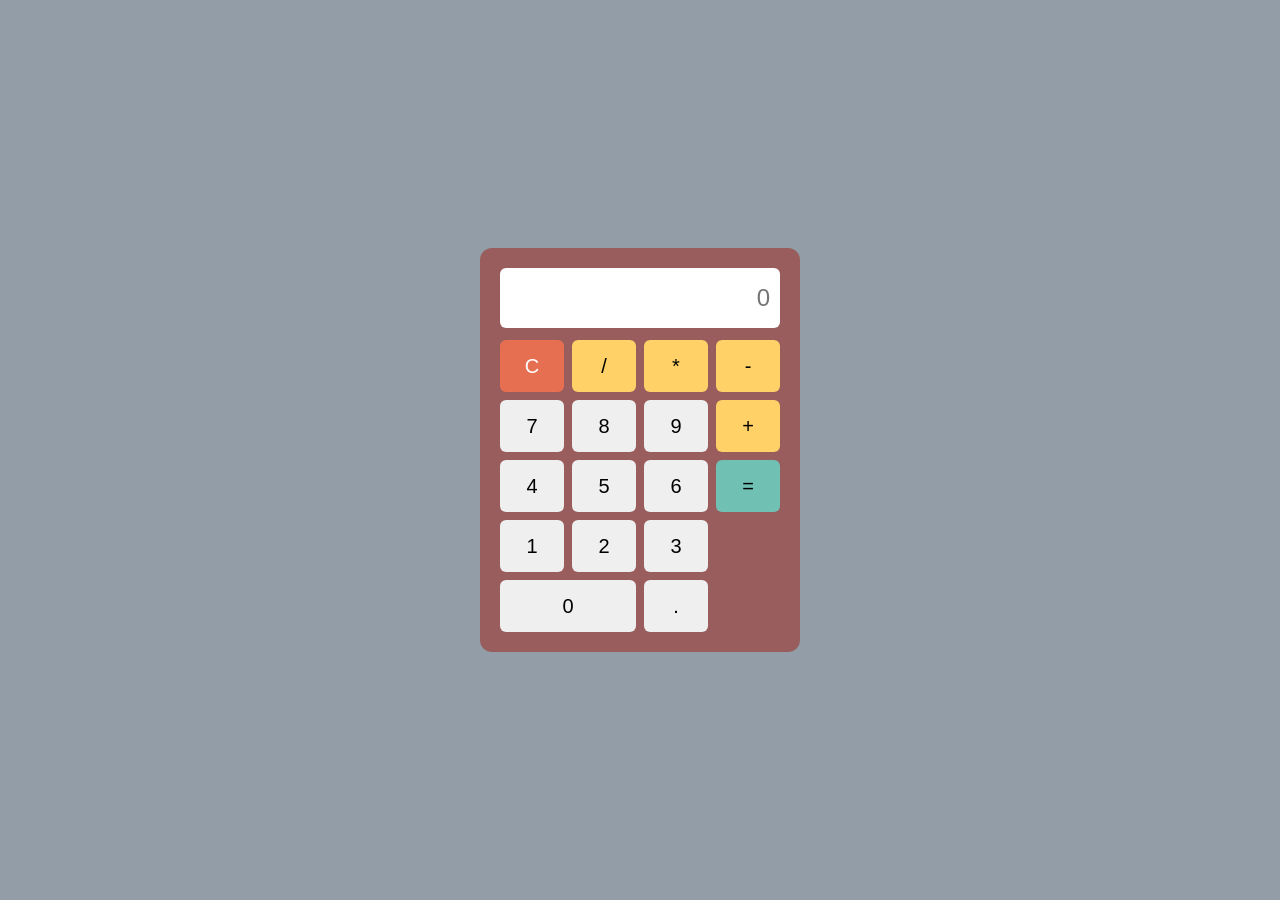
<file: Calculator.html>
<!DOCTYPE html>
<html lang="en">
<head>
    <meta charset="UTF-8">
    <meta name="viewport" content="width=device-width, initial-scale=1.0">
    <title>Simple Calculator</title>

    <style>
        * {
            box-sizing: border-box;
        }

        body {
            min-height: 100vh;
            margin: 0;
            display: grid;
            place-items: center;
            font-family: Arial, sans-serif;
            background-color: #929da7;
        }

        .calculator {
            width: min(320px, 90vw);
            padding: 20px;
            border-radius: 12px;
            background-color: #995d5d;
        }

        #result {
            width: 100%;
            height: 60px;
            margin-bottom: 12px;
            padding: 10px;
            border: 0;
            border-radius: 6px;
            font-size: 24px;
            text-align: right;
        }

        .buttons {
            display: grid;
            grid-template-columns: repeat(4, 1fr);
            gap: 8px;
        }

        .buttons button {
            min-height: 52px;
            border: 0;
            border-radius: 6px;
            font-size: 20px;
            cursor: pointer;
        }

        .operator-button {
            background-color: #ffd166;
        }

        .clear-button {
            color: white;
            background-color: #e76f51;
        }

        .equals-button {
            background-color: #70c1b3;
        }

        .zero-button {
            grid-column: span 2;
        }
    </style>
</head>

<body>

    <div class="calculator">
        <div class="display">
            <input type="text" id="result"
                   placeholder="0" aria-label="Calculator display"
                   readonly>
        </div>

        <div class="buttons">

            <button type="button" class="clear-button" id="clear">C</button>
            <button type="button" class="operator-button" data-operator="/">/</button>
            <button type="button" class="operator-button" data-operator="*">*</button>
            <button type="button" class="operator-button" data-operator="-">-</button>

            <button type="button" class="number-button">7</button>
            <button type="button" class="number-button">8</button>
            <button type="button" class="number-button">9</button>
            <button type="button" class="operator-button" data-operator="+">+</button>

            <button type="button" class="number-button">4</button>
            <button type="button" class="number-button">5</button>
            <button type="button" class="number-button">6</button>
            <button type="button" class="equals-button" id="equals">=</button>

            <button type="button" class="number-button">1</button>
            <button type="button" class="number-button">2</button>
            <button type="button" class="number-button">3</button>
            <button type="button" class="number-button zero-button">0</button>

            <button type="button" class="number-button">.</button>

        </div>
    </div>

    <script>
        const display = document.getElementById("result");
        const numberButtons = document.querySelectorAll(".number-button");
        const operatorButtons = document.querySelectorAll(".operator-button");
        const equalsButton = document.getElementById("equals");
        const clearButton = document.getElementById("clear");

        let firstNumber = "";
        let operator = "";
        let shouldReset = false;

        numberButtons.forEach(function(button) {
            button.addEventListener("click", function() {
                if (shouldReset) {
                    display.value = "";
                    shouldReset = false;
                }

                display.value += button.textContent;
            });
        });

        operatorButtons.forEach(function(button) {
            button.addEventListener("click", function() {
                firstNumber = Number(display.value);
                operator = button.dataset.operator;
                shouldReset = true;
            });
        });

        equalsButton.addEventListener("click", function() {
            const secondNumber = Number(display.value);
            let result;

            if (operator === "+") {
                result = firstNumber + secondNumber;
            } else if (operator === "-") {
                result = firstNumber - secondNumber;
            } else if (operator === "*") {
                result = firstNumber * secondNumber;
            } else if (operator === "/") {
                result = secondNumber !== 0
                    ? firstNumber / secondNumber
                    : "Cannot divide by zero";
            } else {
                return;
            }

            display.value = result;
            shouldReset = true;
        });

        clearButton.addEventListener("click", function() {
            display.value = "";
            firstNumber = "";
            operator = "";
            shouldReset = false;
        });
    </script>

</body>
</html>
</file>
